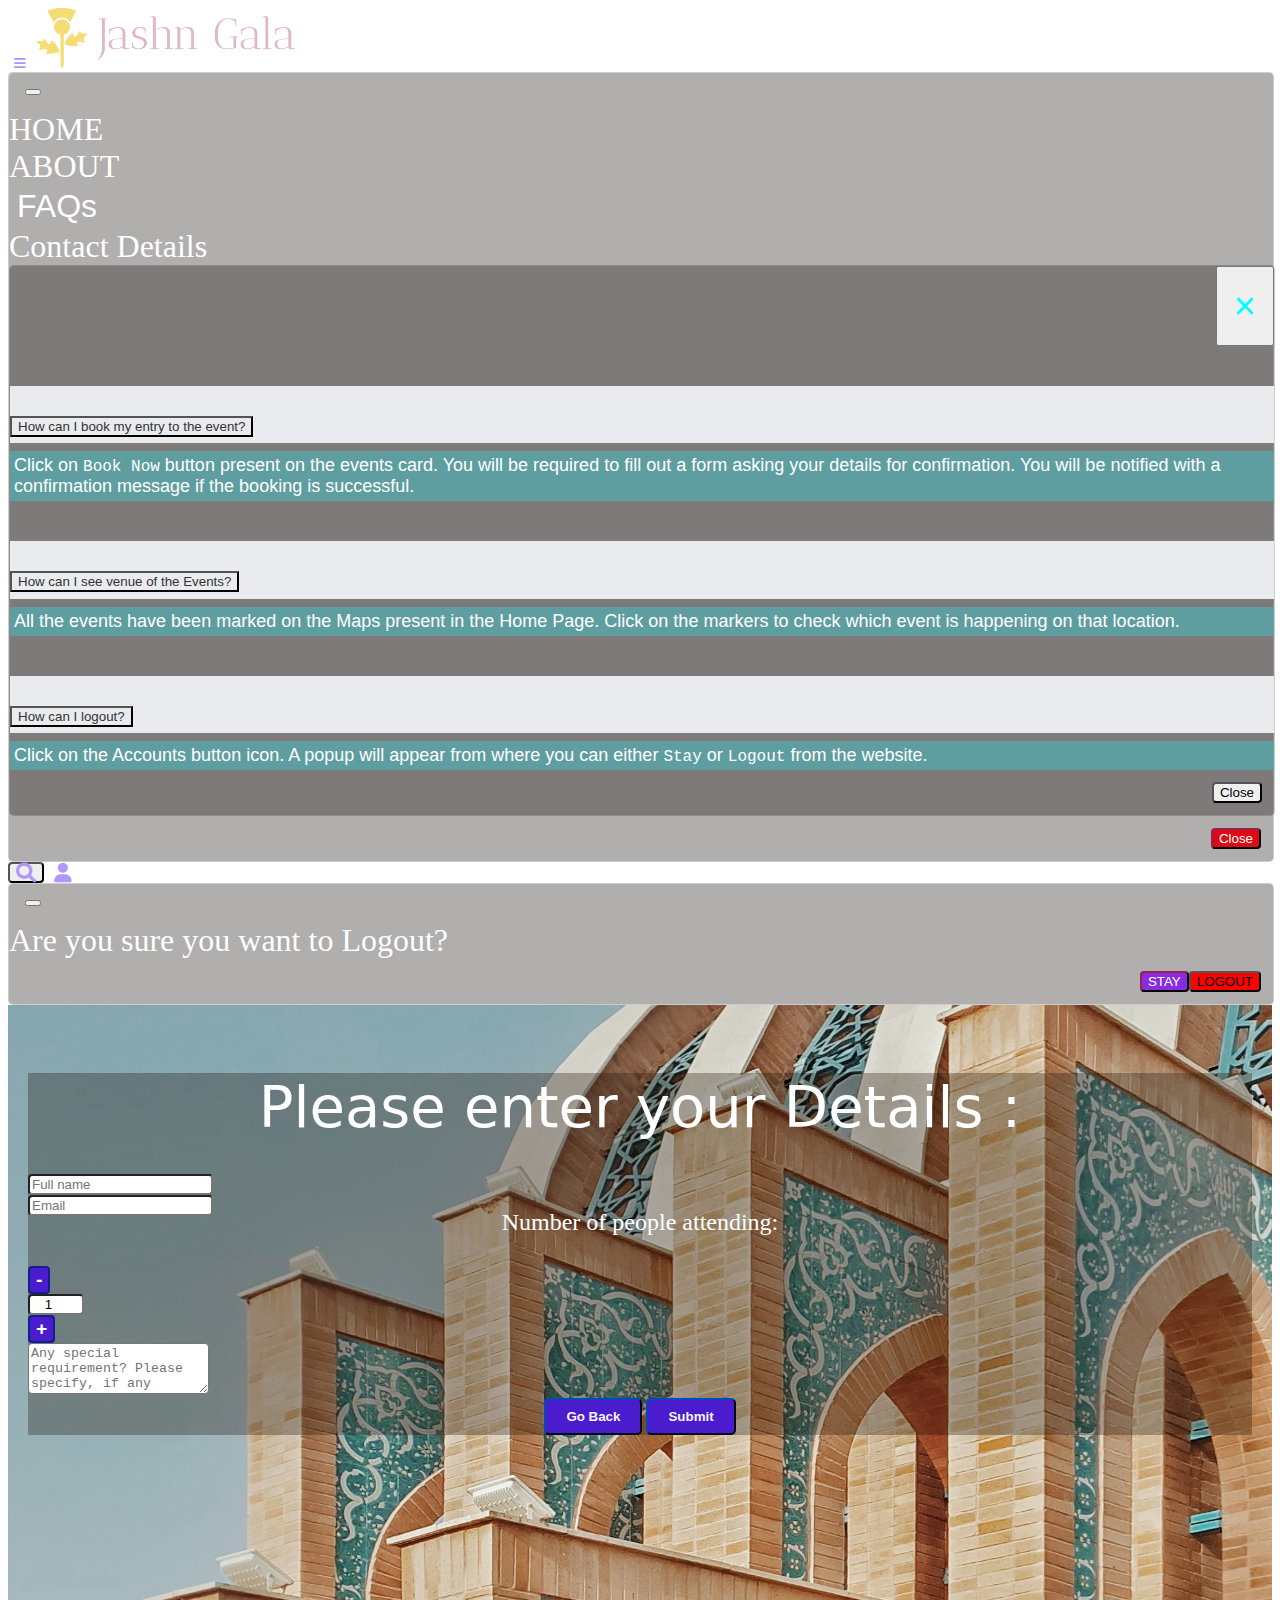
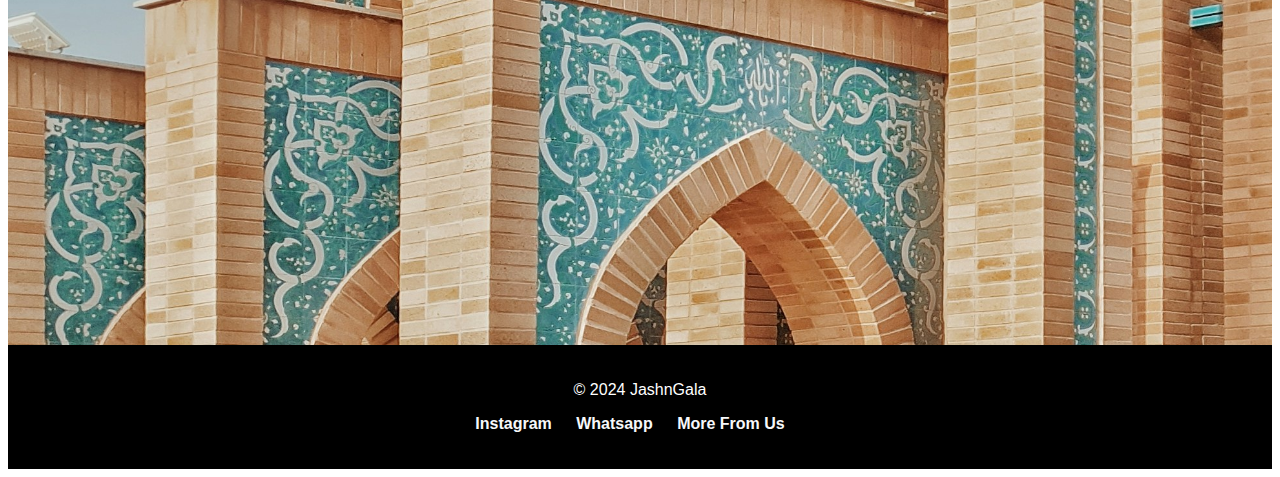
<file: Jashn_Gala/html/booking.html>
<!DOCTYPE html>
<html lang="en">
<head>
  <meta charset="UTF-8">
  <meta name="viewport" content="width=device-width, initial-scale=1.0">
  <title>JashnGala</title>
  <link rel="stylesheet" href="https://stackpath.bootstrapcdn.com/bootstrap/5.0.0-alpha1/css/bootstrap.min.css" integrity="sha384-r4NyP46KrjDleawBgD5tp8Y7UzmLA05oM1iAEQ17CSuDqnUK2+k9luXQOfXJCJ4I" crossorigin="anonymous">
  <script src="https://cdn.jsdelivr.net/npm/popper.js@1.16.0/dist/umd/popper.min.js" integrity="sha384-Q6E9RHvbIyZFJoft+2mJbHaEWldlvI9IOYy5n3zV9zzTtmI3UksdQRVvoxMfooAo" crossorigin="anonymous"></script>
  <script src="https://stackpath.bootstrapcdn.com/bootstrap/5.0.0-alpha1/js/bootstrap.min.js" integrity="sha384-oesi62hOLfzrys4LxRF63OJCXdXDipiYWBnvTl9Y9/TRlw5xlKIEHpNyvvDShgf/" crossorigin="anonymous"></script>
   <!-- for modal -->
   <script src="https://cdn.jsdelivr.net/npm/bootstrap@5.1.3/dist/js/bootstrap.bundle.min.js"></script>
   <!-- for icons -->
   <link rel="stylesheet" href="https://cdnjs.cloudflare.com/ajax/libs/font-awesome/6.0.0/css/all.min.css">
 <link rel="stylesheet" href="../css/booking.css">
 <script src="../jscript/index.js"></script>
</head>
<body>
  <nav class="navbar bg-dark border-bottom border-bod">
    <div class="container-fluid"> 
      <button class="navbar-toggler" type="button" data-bs-toggle="modal" data-bs-target="#exampleModal" style="border: none; background: none;">
        <span ><i class="fa-solid fa-bars" style="color: #B197FC;"></i></span> 
      </button>
      <a class="navbar-brand mx-auto" href="#">
        <img src="../images/logo.png" alt="logo" style="height: 60px;">
      </a>
      <div class="modal fade" id="exampleModal" aria-labelledby="exampleModalLabel" aria-hidden="true">
        <div class="modal-dialog">
          <div class="modal-content">
            <div class="modal-header">
              <button type="button" class="btn-close" data-bs-dismiss="modal" aria-label="Close"></button>
            </div>
            <div class="modal-body">
              <ul>
                <li><a href="../html/events.html">HOME</a></li>
                <li><a href="#">ABOUT</a></li>
                <li>
                  <button type="button" class="btn btn-info btn-lg faq" data-toggle="modal" data-target="#myModal"> FAQs</button>
                 
                </li>
                <li><a href="#">Contact Details</a></li>
              </ul>
              <div class="modal fade" id="myModal" role="dialog">
                <div class="modal-dialog">
                  <div class="modal-content">
                    <div class="modal-header">
                      <button type="button" class="close" data-dismiss="modal">&times;</button>
                    </div>
                    <div class="modal-body"><div class="accordion" id="accordionExample">
                      <div class="accordion-item">
                        <h2 class="accordion-header">
                          <button class="accordion-button" type="button" data-bs-toggle="collapse" data-bs-target="#collapseOne" aria-expanded="true" aria-controls="collapseOne">
                            How can I book my entry to the event?
                          </button>
                        </h2>
                        <div id="collapseOne" class="accordion-collapse collapse show" data-bs-parent="#accordionExample">
                          <div class="accordion-body">
                            Click on <code>Book Now</code> button present on the events card. You will be required to fill out a form asking your details for confirmation. You will be notified with a confirmation message if the booking is successful.
                          </div>
                        </div>
                      </div>
                      <div class="accordion-item">
                        <h2 class="accordion-header">
                          <button class="accordion-button collapsed" type="button" data-bs-toggle="collapse" data-bs-target="#collapseTwo" aria-expanded="false" aria-controls="collapseTwo">
                            How can I see venue of the Events?
                          </button>
                        </h2>
                        <div id="collapseTwo" class="accordion-collapse collapse" data-bs-parent="#accordionExample">
                          <div class="accordion-body">
                            All the events have been marked on the Maps present in the Home Page. Click on the markers to check which event is happening on that location.
                          </div>
                        </div>
                      </div>
                      <div class="accordion-item">
                        <h2 class="accordion-header">
                          <button class="accordion-button collapsed" type="button" data-bs-toggle="collapse" data-bs-target="#collapseThree" aria-expanded="false" aria-controls="collapseThree">
                            How can I logout?
                          </button>
                        </h2>
                        <div id="collapseThree" class="accordion-collapse collapse" data-bs-parent="#accordionExample">
                          <div class="accordion-body">
                            Click on the Accounts button icon. A popup will appear from where you can either <code>Stay</code> or <code>Logout</code> from the website.
                          </div>
                        </div>
                      </div>
                    </div>
                    </div>
                    <div class="modal-footer">
                      <button type="button" class="btn btn-default" data-dismiss="modal">Close</button>
                    </div>
                  </div>
                </div>
              </div>
            </div>
            <div class="modal-footer">
              <button type="button" class="btn btn-secondary" data-bs-dismiss="modal">Close</button>
            </div>
          </div>
        </div>
      </div>
      <div>
        <button class="btn" type="button"><i class="fa-solid fa-magnifying-glass fa-xl" style="color: #B197FC;"></i></i></button>
        <button class="navbar-toggler" type="button" data-bs-toggle="modal" data-bs-target="#LogoutModal" style="border: none; background: none;">
          <span > <i class="fa-solid fa-user fa-xl" style="color: #B197FC;"></i></span> 
        </button>
        <div class="modal fade" id="LogoutModal" data-bs-backdrop="static" data-bs-keyboard="false" tabindex="-1" aria-labelledby="staticBackdropLabel" aria-hidden="true">
          <div class="modal-dialog">
            <div class="modal-content">
              <div class="modal-header">
                <button type="button" class="btn-close" data-bs-dismiss="modal" aria-label="Close"></button>
              </div>
              <div class="modal-body">
                Are you sure you want to Logout?
              </div>
              <div class="modal-footer">
                <button type="button" class="btn btn-secondary" style="background: blueviolet;" data-bs-dismiss="modal">STAY</button>
                <button type="button" class="btn btn-primary" style="background-color: red;" onclick="IndexPage()">LOGOUT</button>
              </div>
            </div>
          </div>
        </div>
      </div>
    </div>
</nav>
<div class="form-background">
  <div class="container">
    <h2 class="text-center" style="font-size: 3.6rem;">Please enter your Details :</h2>
    <form  action="confirmation.html" onsubmit="return validateForm()">

      <!-- First name -->
      <div class="row justify-content-center mb-3">
        <div class="col-12 col-md-8">
          <input type="text" class="form-control" placeholder="Full name" aria-label="Full name" id="fullname">
        </div>
      </div>
      <!-- Last name -->
      <div class="row justify-content-center mb-3">
        <div class="col-12 col-md-8">
          <input type="text" class="form-control" placeholder="Email" aria-label="Email" id="email">
        </div>
      </div>
      <!-- Number of people attending -->
      <div class="row justify-content-center mb-3">
        <div class="col-auto text-center">
          <label for="number" class="col-form-label">Number of people attending:</label>
        </div>
        <div class="col-auto">
          <div class="input-group">
            <div class="input-group-prepend">
              <button class="btn btn-outline-secondary" type="button" id="decrease" onclick="decreaseValue()">-</button>
            </div>
            <input type="number" class="form-control" id="number" value="1" min="1" max="30" style="text-align: center;">
            <div class="input-group-append">
              <button class="btn btn-outline-secondary" type="button" id="increase" onclick="increaseValue()">+</button>
            </div>
          </div>
        </div>
      </div>
      <!-- Special requirements -->
      <div class="row justify-content-center mb-3">
        <div class="col-12 col-md-8">
          <textarea class="form-control" id="specialRequirements" rows="3" placeholder="Any special requirement? Please specify, if any" aria-label="Any special requirement? Please specify, if any"></textarea>
        </div>
      </div>
      <!-- Buttons -->
      <div class="row justify-content-center">
        <div class="col-12 text-center">
          <button class="btn custom-btn" type="button" onclick="HomePage();">Go Back</button>
          <button class="btn custom-btn" type="submit">Submit</button>
        </div>
      </div>
    </form>
  
</div>

</div>


<footer>
  <ul>
    <p>&copy; 2024 JashnGala</p>
    <li><a href="#">Instagram</a> </li>
    <li><a href="#">Whatsapp</a></li>
    <li><a href="#"> More From Us</a></li>
  </ul>
  </footer>
</body>
</html>
</file>
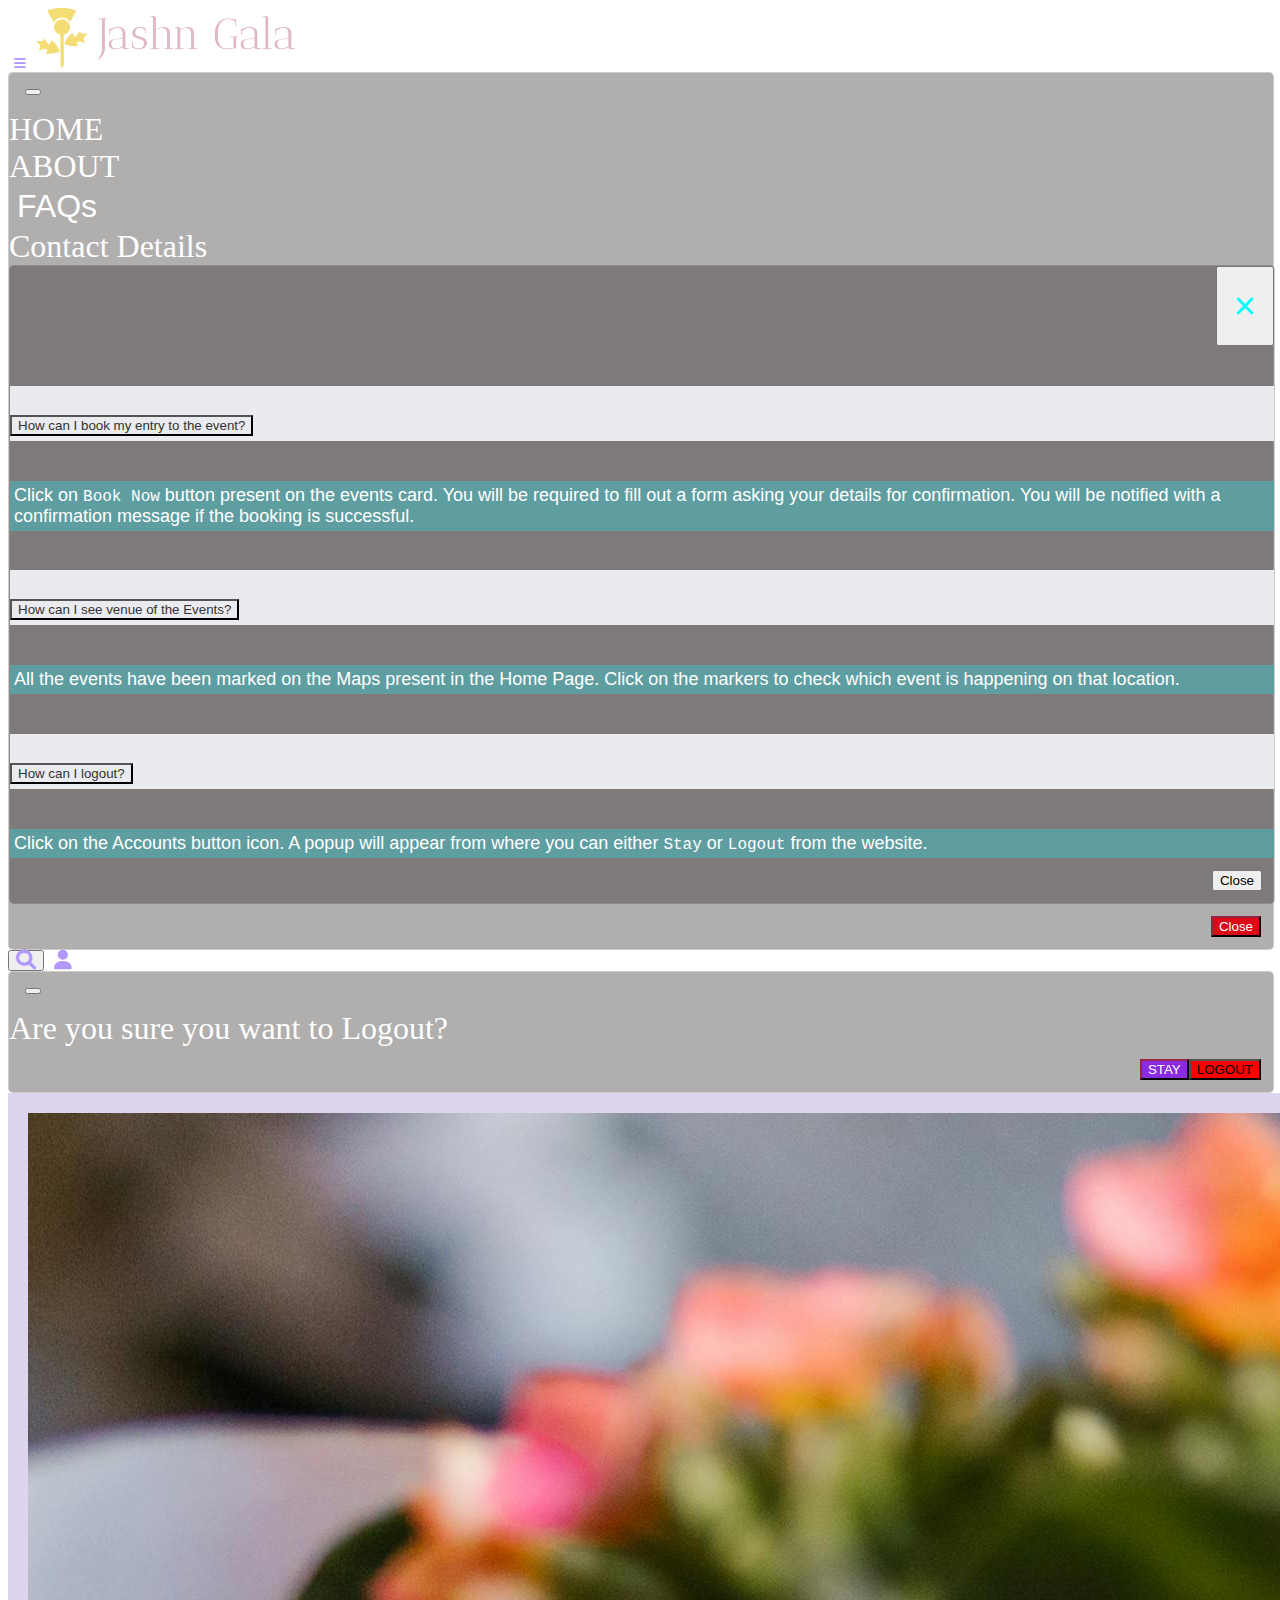
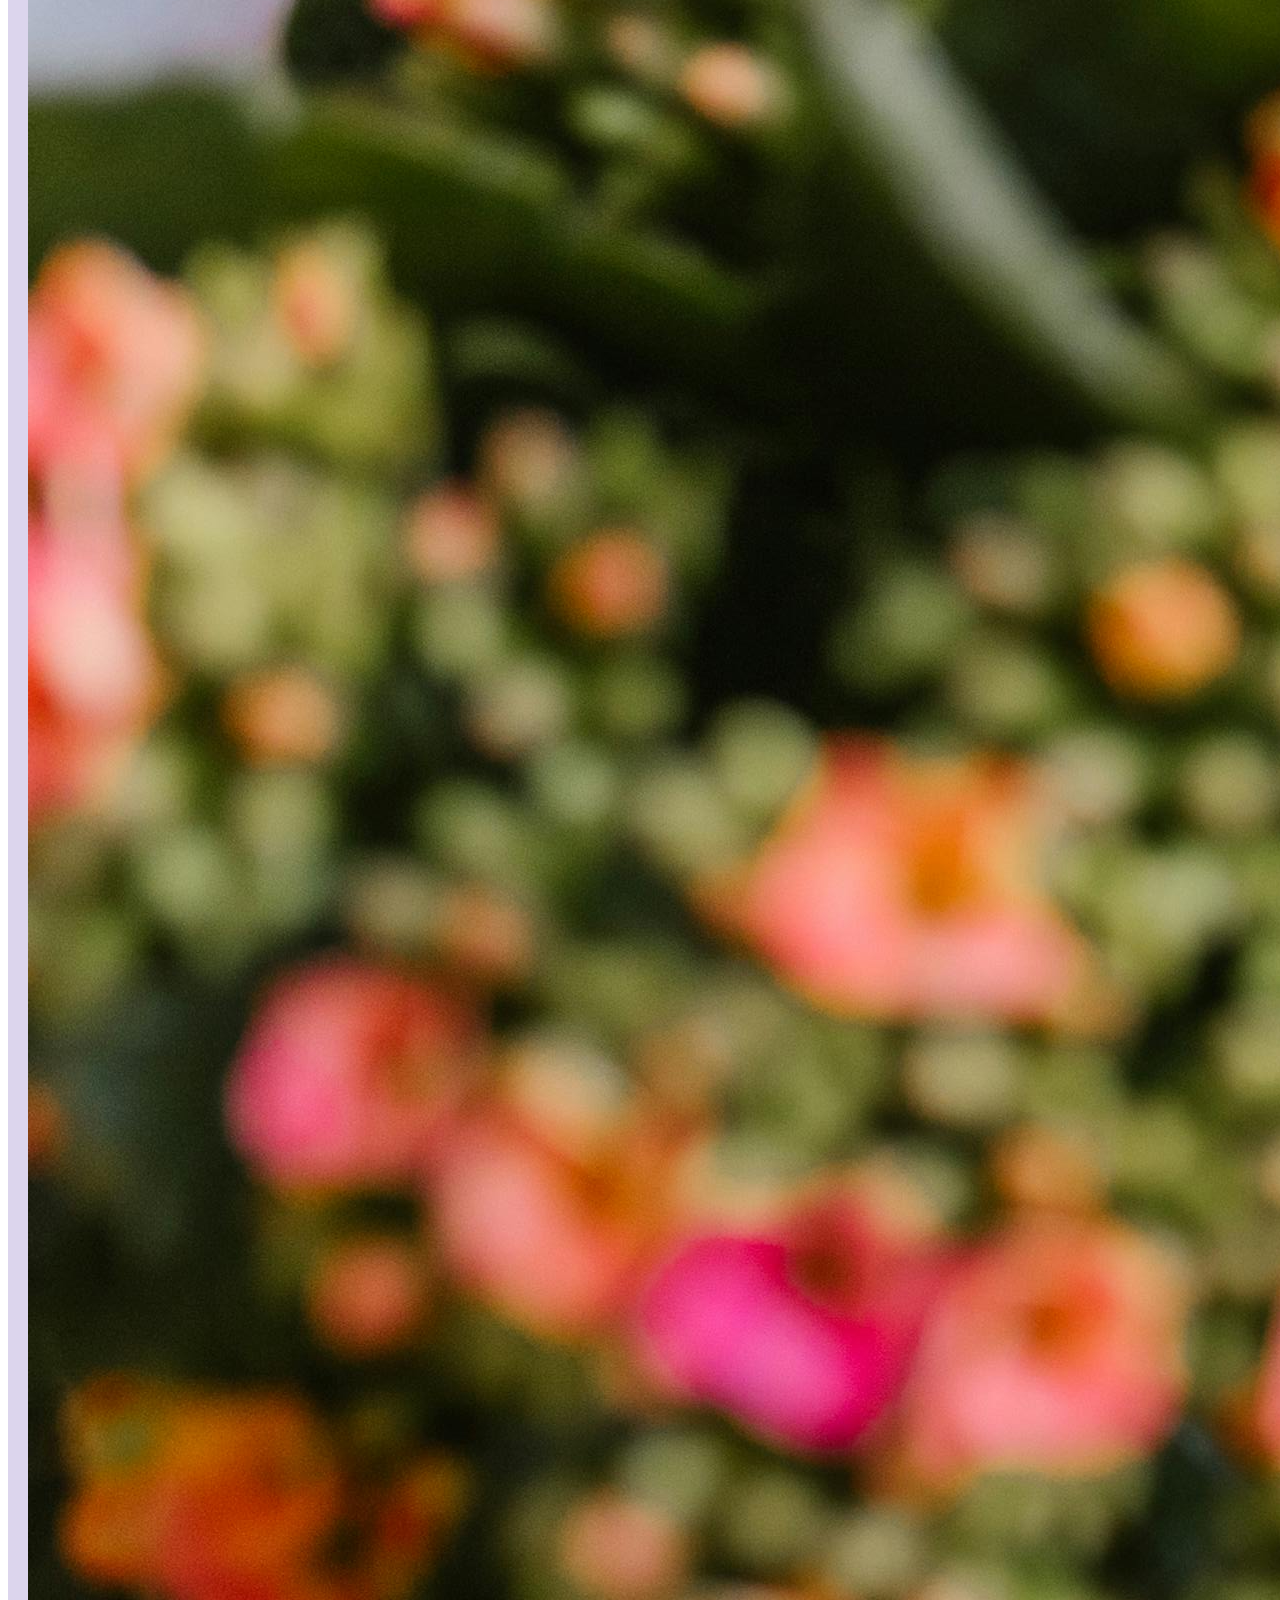
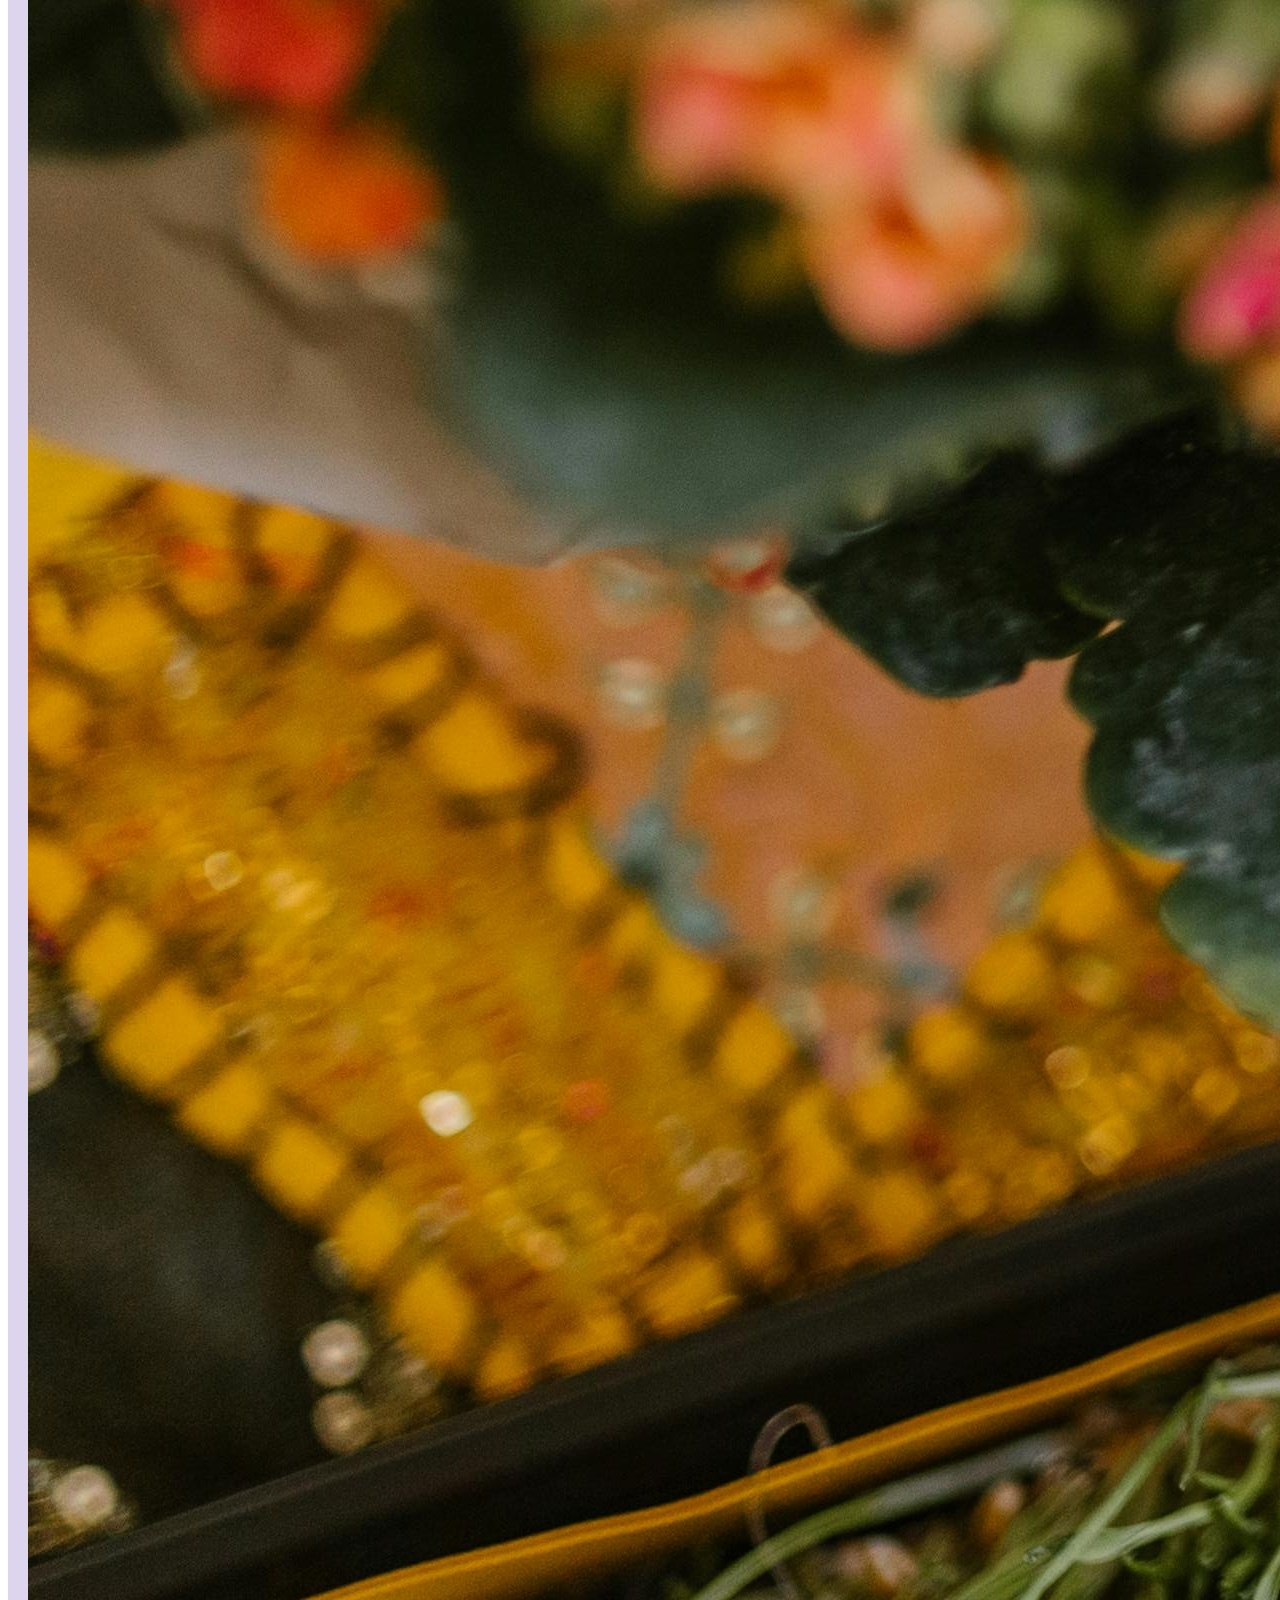
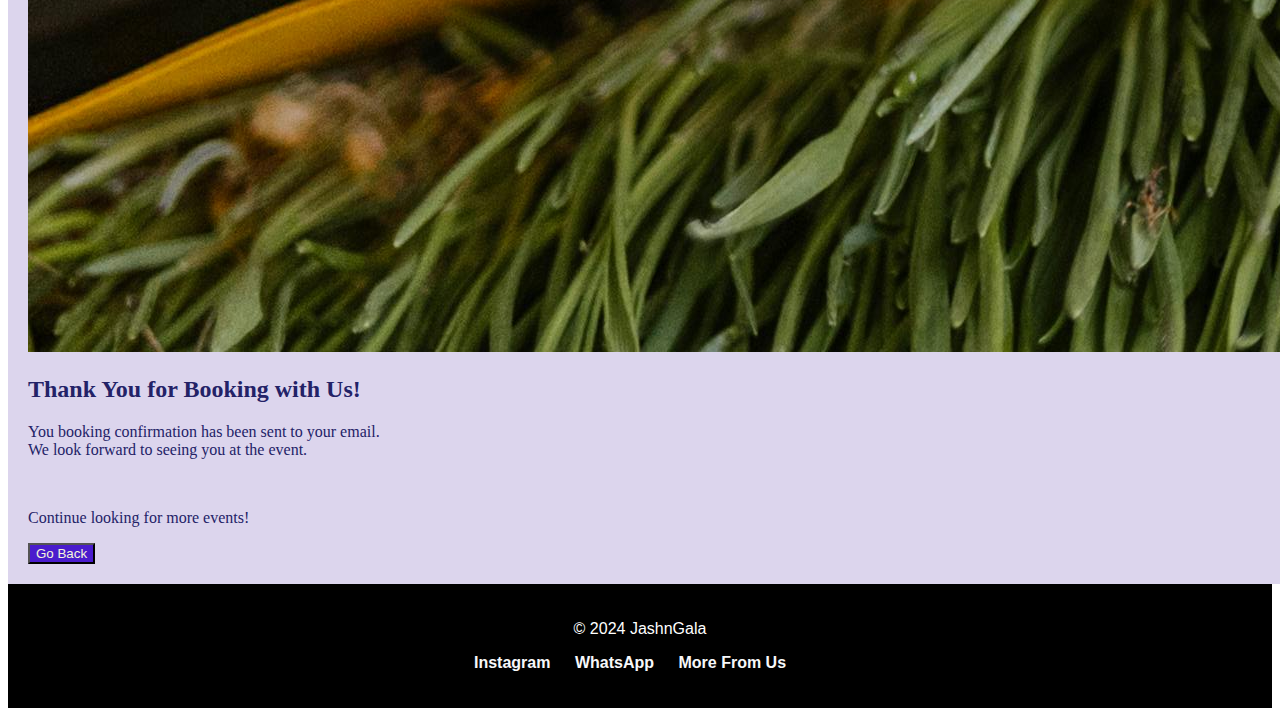
<file: Jashn_Gala/html/confirmation.html>
<!DOCTYPE html>
<html lang="en">
<head>
  <meta charset="UTF-8">
  <meta name="viewport" content="width=device-width, initial-scale=1.0">
  <title>JashnGala</title>
  <link rel="stylesheet" href="https://stackpath.bootstrapcdn.com/bootstrap/5.0.0-alpha1/css/bootstrap.min.css" integrity="sha384-r4NyP46KrjDleawBgD5tp8Y7UzmLA05oM1iAEQ17CSuDqnUK2+k9luXQOfXJCJ4I" crossorigin="anonymous">
  <script src="https://cdn.jsdelivr.net/npm/popper.js@1.16.0/dist/umd/popper.min.js" integrity="sha384-Q6E9RHvbIyZFJoft+2mJbHaEWldlvI9IOYy5n3zV9zzTtmI3UksdQRVvoxMfooAo" crossorigin="anonymous"></script>
  <script src="https://stackpath.bootstrapcdn.com/bootstrap/5.0.0-alpha1/js/bootstrap.min.js" integrity="sha384-oesi62hOLfzrys4LxRF63OJCXdXDipiYWBnvTl9Y9/TRlw5xlKIEHpNyvvDShgf/" crossorigin="anonymous"></script>
  <link rel="stylesheet" href="https://cdnjs.cloudflare.com/ajax/libs/font-awesome/6.0.0/css/all.min.css">
  <link rel="stylesheet" href="../css/confirmation.css">
   <!-- for modal -->
   <script src="https://cdn.jsdelivr.net/npm/bootstrap@5.1.3/dist/js/bootstrap.bundle.min.js"></script>
   <!-- for icons -->
   <link rel="stylesheet" href="https://cdnjs.cloudflare.com/ajax/libs/font-awesome/6.0.0/css/all.min.css">
   <script src="../jscript/index.js"></script></head>
</head>
<body>
  <nav class="navbar bg-dark border-bottom border-bod">
    <div class="container-fluid"> 
      <button class="navbar-toggler" type="button" data-bs-toggle="modal" data-bs-target="#exampleModal" style="border: none; background: none;">
        <span ><i class="fa-solid fa-bars" style="color: #B197FC;"></i></span> 
      </button>
      <a class="navbar-brand mx-auto" href="#">
        <img src="../images/logo.png" alt="logo" style="height: 60px;">
      </a>
      <div class="modal fade" id="exampleModal" aria-labelledby="exampleModalLabel" aria-hidden="true">
        <div class="modal-dialog">
          <div class="modal-content">
            <div class="modal-header">
              <button type="button" class="btn-close" data-bs-dismiss="modal" aria-label="Close"></button>
            </div>
            <div class="modal-body">
              <ul>
                <li><a href="../html/events.html">HOME</a></li>
                <li><a href="#">ABOUT</a></li>
                <li>
                  <button type="button" class="btn btn-info btn-lg faq" data-toggle="modal" data-target="#myModal"> FAQs</button>
                 
                </li>
                <li><a href="#">Contact Details</a></li>
              </ul>
              <div class="modal fade" id="myModal" role="dialog">
                <div class="modal-dialog">
                  <div class="modal-content">
                    <div class="modal-header">
                      <button type="button" class="close" data-dismiss="modal">&times;</button>
                    </div>
                    <div class="modal-body"><div class="accordion" id="accordionExample">
                      <div class="accordion-item">
                        <h2 class="accordion-header">
                          <button class="accordion-button" type="button" data-bs-toggle="collapse" data-bs-target="#collapseOne" aria-expanded="true" aria-controls="collapseOne">
                            How can I book my entry to the event?
                          </button>
                        </h2>
                        <div id="collapseOne" class="accordion-collapse collapse show" data-bs-parent="#accordionExample">
                          <div class="accordion-body">
                            Click on <code>Book Now</code> button present on the events card. You will be required to fill out a form asking your details for confirmation. You will be notified with a confirmation message if the booking is successful.
                          </div>
                        </div>
                      </div>
                      <div class="accordion-item">
                        <h2 class="accordion-header">
                          <button class="accordion-button collapsed" type="button" data-bs-toggle="collapse" data-bs-target="#collapseTwo" aria-expanded="false" aria-controls="collapseTwo">
                            How can I see venue of the Events?
                          </button>
                        </h2>
                        <div id="collapseTwo" class="accordion-collapse collapse" data-bs-parent="#accordionExample">
                          <div class="accordion-body">
                            All the events have been marked on the Maps present in the Home Page. Click on the markers to check which event is happening on that location.
                          </div>
                        </div>
                      </div>
                      <div class="accordion-item">
                        <h2 class="accordion-header">
                          <button class="accordion-button collapsed" type="button" data-bs-toggle="collapse" data-bs-target="#collapseThree" aria-expanded="false" aria-controls="collapseThree">
                            How can I logout?
                          </button>
                        </h2>
                        <div id="collapseThree" class="accordion-collapse collapse" data-bs-parent="#accordionExample">
                          <div class="accordion-body">
                            Click on the Accounts button icon. A popup will appear from where you can either <code>Stay</code> or <code>Logout</code> from the website.
                          </div>
                        </div>
                      </div>
                    </div>
                    </div>
                    <div class="modal-footer">
                      <button type="button" class="btn btn-default" data-dismiss="modal">Close</button>
                    </div>
                  </div>
                </div>
              </div>
            </div>
            <div class="modal-footer">
              <button type="button" class="btn btn-secondary" data-bs-dismiss="modal">Close</button>
            </div>
          </div>
        </div>
      </div>
      <div>
        <button class="btn" type="button"><i class="fa-solid fa-magnifying-glass fa-xl" style="color: #B197FC;"></i></i></button>
        <button class="navbar-toggler" type="button" data-bs-toggle="modal" data-bs-target="#LogoutModal" style="border: none; background: none;">
          <span > <i class="fa-solid fa-user fa-xl" style="color: #B197FC;"></i></span> 
        </button>
        <div class="modal fade" id="LogoutModal" data-bs-backdrop="static" data-bs-keyboard="false" tabindex="-1" aria-labelledby="staticBackdropLabel" aria-hidden="true">
          <div class="modal-dialog">
            <div class="modal-content">
              <div class="modal-header">
                <button type="button" class="btn-close" data-bs-dismiss="modal" aria-label="Close"></button>
              </div>
              <div class="modal-body">
                Are you sure you want to Logout?
              </div>
              <div class="modal-footer">
                <button type="button" class="btn btn-secondary" style="background: blueviolet;" data-bs-dismiss="modal">STAY</button>
                <button type="button" class="btn btn-primary" style="background-color: red;" onclick="IndexPage()">LOGOUT</button>
              </div>
            </div>
          </div>
        </div>
      </div>
    </div>
</nav>

  <div class="confirmation-container">
    <div class="row">
      <div class="col-md-6">
        <img src="../images/confirm1.jpg" alt="Confirmation Image" class="img-fluid">
      </div>
      <div class="col-md-6 d-flex align-items-center">
        <div>
          <h2>Thank You for Booking with Us!</h2>
          <p>You booking confirmation has been sent to your email.<br> We look forward to seeing you at the event.</p>
          <br>
          <div>
            <p>Continue looking for more events!</p>
            <button class="btn custom-btn" type="button" onclick="HomePage();">Go Back</button>
        </div>
        
        </div> 
      </div>
    </div>
  </div>

  <footer>
     <p>&copy; 2024 JashnGala</p>
      <ul class="list-inline">
        <li class="list-inline-item"><a href="#">Instagram</a></li>
        <li class="list-inline-item"><a href="#">WhatsApp</a></li>
        <li class="list-inline-item"><a href="#">More From Us</a></li>
      </ul>
 </footer>
</body>
</html>
</file>
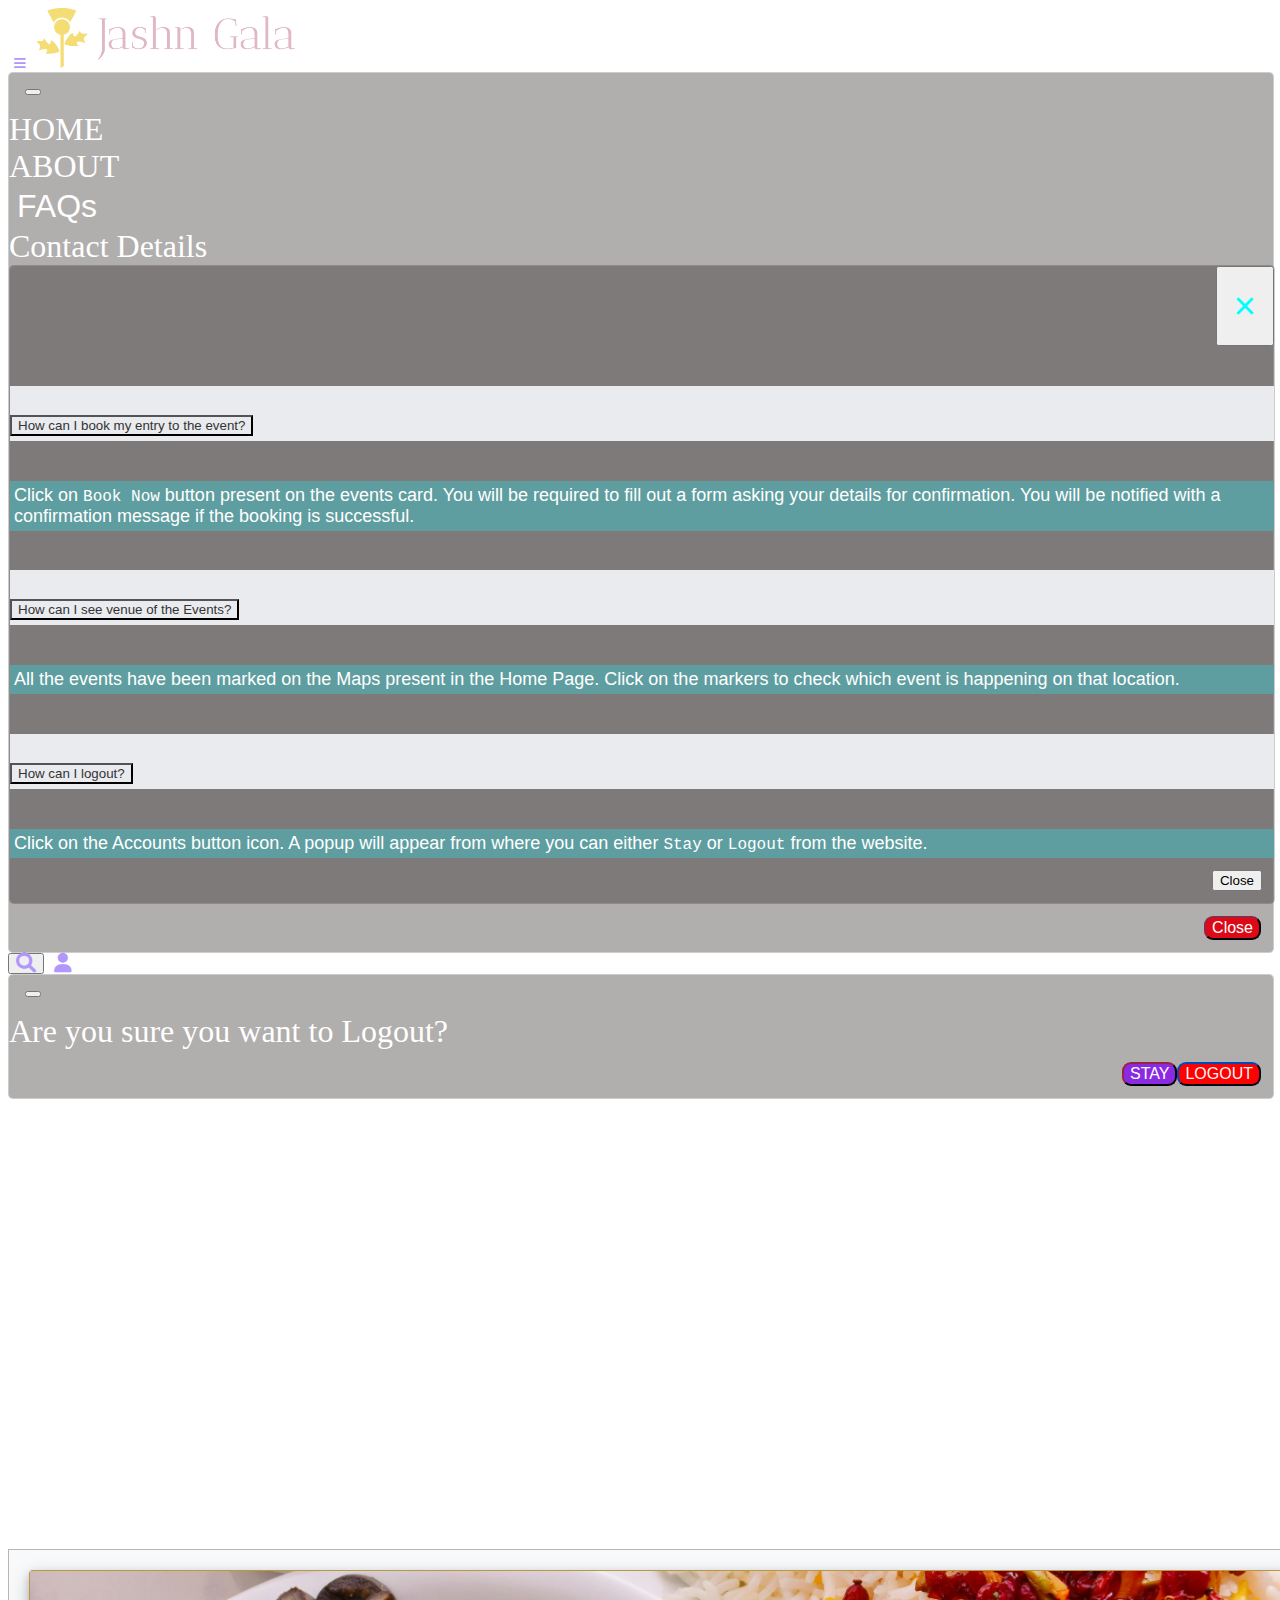
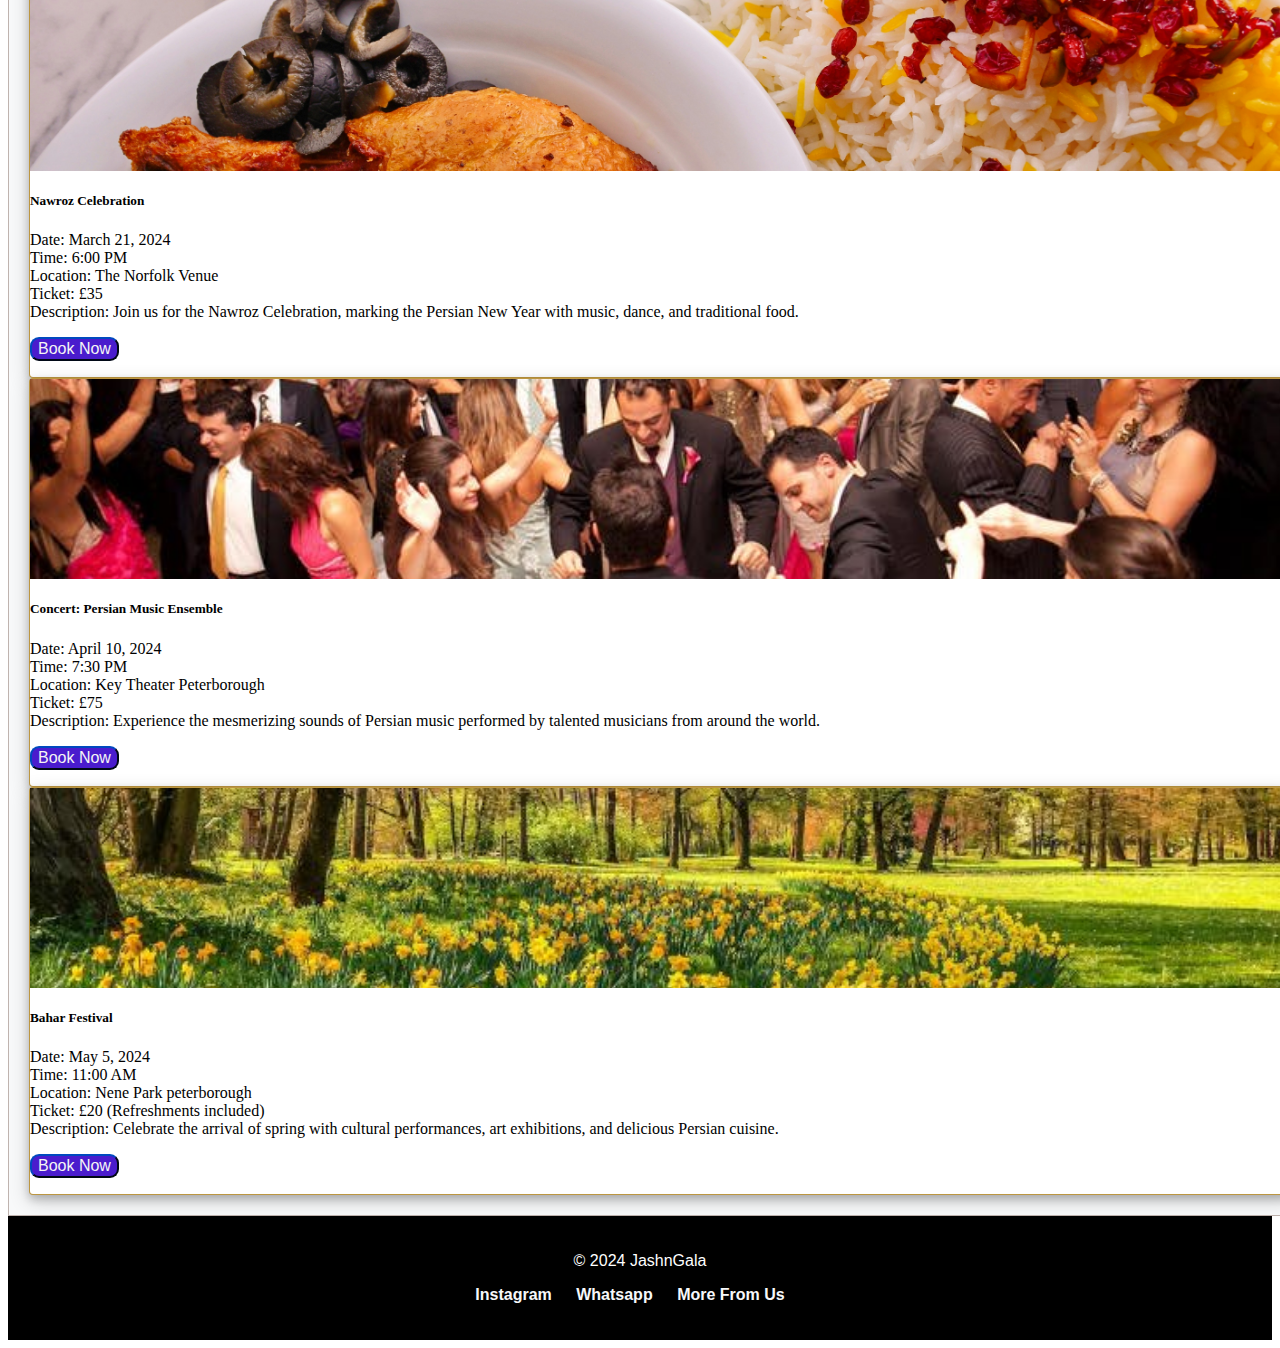
<file: Jashn_Gala/html/events.html>
<!DOCTYPE html>
<html lang="en">
<head>
  <meta charset="UTF-8">
  <meta name="viewport" content="width=device-width, initial-scale=1.0">
  <title>JashnGala</title>
  <link rel="stylesheet" href="https://stackpath.bootstrapcdn.com/bootstrap/5.0.0-alpha1/css/bootstrap.min.css" integrity="sha384-r4NyP46KrjDleawBgD5tp8Y7UzmLA05oM1iAEQ17CSuDqnUK2+k9luXQOfXJCJ4I" crossorigin="anonymous">
  <script src="https://cdn.jsdelivr.net/npm/popper.js@1.16.0/dist/umd/popper.min.js" integrity="sha384-Q6E9RHvbIyZFJoft+2mJbHaEWldlvI9IOYy5n3zV9zzTtmI3UksdQRVvoxMfooAo" crossorigin="anonymous"></script>
  <script src="https://stackpath.bootstrapcdn.com/bootstrap/5.0.0-alpha1/js/bootstrap.min.js" integrity="sha384-oesi62hOLfzrys4LxRF63OJCXdXDipiYWBnvTl9Y9/TRlw5xlKIEHpNyvvDShgf/" crossorigin="anonymous"></script>
  <!-- for modal -->
  <script src="https://cdn.jsdelivr.net/npm/bootstrap@5.1.3/dist/js/bootstrap.bundle.min.js"></script>
  <!-- for icons -->
  <link rel="stylesheet" href="https://cdnjs.cloudflare.com/ajax/libs/font-awesome/6.0.0/css/all.min.css">
<link rel="stylesheet" href="../css/events.css">
<!-- <script async defer
  src="https://maps.googleapis.com/maps/api/js?key=YOUR_API_KEY&callback=initMap">
</script> -->

<script src="../jscript/index.js"></script></head>
<body>
  <nav class="navbar bg-dark border-bottom border-bod">
      <div class="container-fluid"> 
        <button class="navbar-toggler" type="button" data-bs-toggle="modal" data-bs-target="#exampleModal" style="border: none; background: none;">
          <span ><i class="fa-solid fa-bars" style="color: #B197FC;"></i></span> 
        </button>
        <a class="navbar-brand mx-auto" href="#">
          <img src="../images/logo.png" alt="logo" style="height: 60px;">
        </a>
        <div class="modal fade" id="exampleModal" aria-labelledby="exampleModalLabel" aria-hidden="true">
          <div class="modal-dialog">
            <div class="modal-content">
              <div class="modal-header">
                <button type="button" class="btn-close" data-bs-dismiss="modal" aria-label="Close"></button>
              </div>
              <div class="modal-body">
                <ul>
                  <li><a href="../html/events.html">HOME</a></li>
                  <li><a href="#">ABOUT</a></li>
                  <li>
                    <button type="button" class="btn btn-info btn-lg faq" data-toggle="modal" data-target="#myModal"> FAQs</button>
                   
                  </li>
                  <li><a href="#">Contact Details</a></li>
                </ul>
                <div class="modal fade" id="myModal" role="dialog">
                  <div class="modal-dialog">
                    <div class="modal-content">
                      <div class="modal-header">
                        <button type="button" class="close" data-dismiss="modal">&times;</button>
                      </div>
                      <div class="modal-body"><div class="accordion" id="accordionExample">
                        <div class="accordion-item">
                          <h2 class="accordion-header">
                            <button class="accordion-button" type="button" data-bs-toggle="collapse" data-bs-target="#collapseOne" aria-expanded="true" aria-controls="collapseOne">
                              How can I book my entry to the event?
                            </button>
                          </h2>
                          <div id="collapseOne" class="accordion-collapse collapse show" data-bs-parent="#accordionExample">
                            <div class="accordion-body">
                              Click on <code>Book Now</code> button present on the events card. You will be required to fill out a form asking your details for confirmation. You will be notified with a confirmation message if the booking is successful.
                            </div>
                          </div>
                        </div>
                        <div class="accordion-item">
                          <h2 class="accordion-header">
                            <button class="accordion-button collapsed" type="button" data-bs-toggle="collapse" data-bs-target="#collapseTwo" aria-expanded="false" aria-controls="collapseTwo">
                              How can I see venue of the Events?
                            </button>
                          </h2>
                          <div id="collapseTwo" class="accordion-collapse collapse" data-bs-parent="#accordionExample">
                            <div class="accordion-body">
                              All the events have been marked on the Maps present in the Home Page. Click on the markers to check which event is happening on that location.
                            </div>
                          </div>
                        </div>
                        <div class="accordion-item">
                          <h2 class="accordion-header">
                            <button class="accordion-button collapsed" type="button" data-bs-toggle="collapse" data-bs-target="#collapseThree" aria-expanded="false" aria-controls="collapseThree">
                              How can I logout?
                            </button>
                          </h2>
                          <div id="collapseThree" class="accordion-collapse collapse" data-bs-parent="#accordionExample">
                            <div class="accordion-body">
                              Click on the Accounts button icon. A popup will appear from where you can either <code>Stay</code> or <code>Logout</code> from the website.
                            </div>
                          </div>
                        </div>
                      </div>
                      </div>
                      <div class="modal-footer">
                        <button type="button" class="btn btn-default" data-dismiss="modal">Close</button>
                      </div>
                    </div>
                  </div>
                </div>
              </div>
              <div class="modal-footer">
                <button type="button" class="btn btn-secondary" data-bs-dismiss="modal">Close</button>
              </div>
            </div>
          </div>
        </div>
        <div>
          <button class="btn" type="button"><i class="fa-solid fa-magnifying-glass fa-xl" style="color: #B197FC;"></i></i></button>
          <button class="navbar-toggler" type="button" data-bs-toggle="modal" data-bs-target="#LogoutModal" style="border: none; background: none;">
            <span > <i class="fa-solid fa-user fa-xl" style="color: #B197FC;"></i></span> 
          </button>
          <div class="modal fade" id="LogoutModal" data-bs-backdrop="static" data-bs-keyboard="false" tabindex="-1" aria-labelledby="staticBackdropLabel" aria-hidden="true">
            <div class="modal-dialog">
              <div class="modal-content">
                <div class="modal-header">
                  <button type="button" class="btn-close" data-bs-dismiss="modal" aria-label="Close"></button>
                </div>
                <div class="modal-body">
                  Are you sure you want to Logout?
                </div>
                <div class="modal-footer">
                  <button type="button" class="btn btn-secondary" style="background: blueviolet;" data-bs-dismiss="modal">STAY</button>
                  <button type="button" class="btn btn-primary" style="background-color: red;" onclick="IndexPage()">LOGOUT</button>
                </div>
              </div>
            </div>
          </div>
        </div>
      </div>
  </nav>
  <div class="maps-container">
    <iframe src="https://www.google.com/maps/d/u/0/embed?mid=11YyILisZOyyALuer1JTcTptOP0KBK3Q&ehbc=2E312F&noprof=1"  style="border:0;" allowfullscreen="" loading="lazy" width="100%" height="450"></iframe>
</div>

  <div class="event-container">
    <div class="row row-cols-1 row-cols-md-3 g-4">
      <div class="col">
        <div class="card h-100">
          <img src="../images/food.jpg" alt="Nawroz Celebration"  class="card-img-top">
          <div class="card-body">
            <h5 class="card-title">Nawroz Celebration</h5>
            <p class="card-text">
              Date: March 21, 2024 <br>
              Time: 6:00 PM<br>
              Location: The Norfolk Venue<br>
              Ticket: £35 <br>
              Description: Join us for the Nawroz Celebration, marking the Persian New Year with music, dance, and traditional food.<br>
              <div class="button-center">
                <button class="btn btn-primary book-btn" onclick="bookEvent()">Book Now</button>
              </div>
            </p>
          </div>
        </div>
      </div>
      <div class="col">
        <div class="card h-100">
          <img src="../images/persian-party.jpg" alt="Persian Music Ensemble"  class="card-img-top">
          <div class="card-body">
            <h5 class="card-title">Concert: Persian Music Ensemble</h5>
            <p class="card-text">
              Date: April 10, 2024 <br>
              Time: 7:30 PM           <br>
              Location: Key Theater Peterborough <br>
              Ticket: £75 <br>
              Description: Experience the mesmerizing sounds of Persian music performed by talented musicians from around the world. <br>
              <div class="button-center">
                <button class="btn btn-primary book-btn" onclick="bookEvent()">Book Now</button>
              </div>
            </p>
          </div>
        </div>
      </div>
      <div class="col">
        <div class="card h-100">
          <img src="../images/bahar.jpg" alt="Bahar Festival"  class="card-img-top">
          <div class="card-body">
            <h5 class="card-title">Bahar Festival</h5>
            <p class="card-text">
              Date: May 5, 2024<br>
              Time: 11:00 AM<br>
              Location: Nene Park peterborough<br>
              Ticket: £20 (Refreshments included) <br>
              Description: Celebrate the arrival of spring with cultural performances, art exhibitions, and delicious Persian cuisine.<br>
              <div class="button-center">
                <button class="btn btn-primary book-btn" onclick="bookEvent()">Book Now</button>
              </div>
            </p>
          </div>
        </div>
      </div>
      
    </div>
  </div>

<footer>

<ul>
  <p>&copy; 2024 JashnGala</p>
  <li><a href="#">Instagram</a> </li>
  <li><a href="#">Whatsapp</a></li>
  <li><a href="#"> More From Us</a></li>
</ul>
</footer>

</body>
</html>

</body>
</html>
</file>
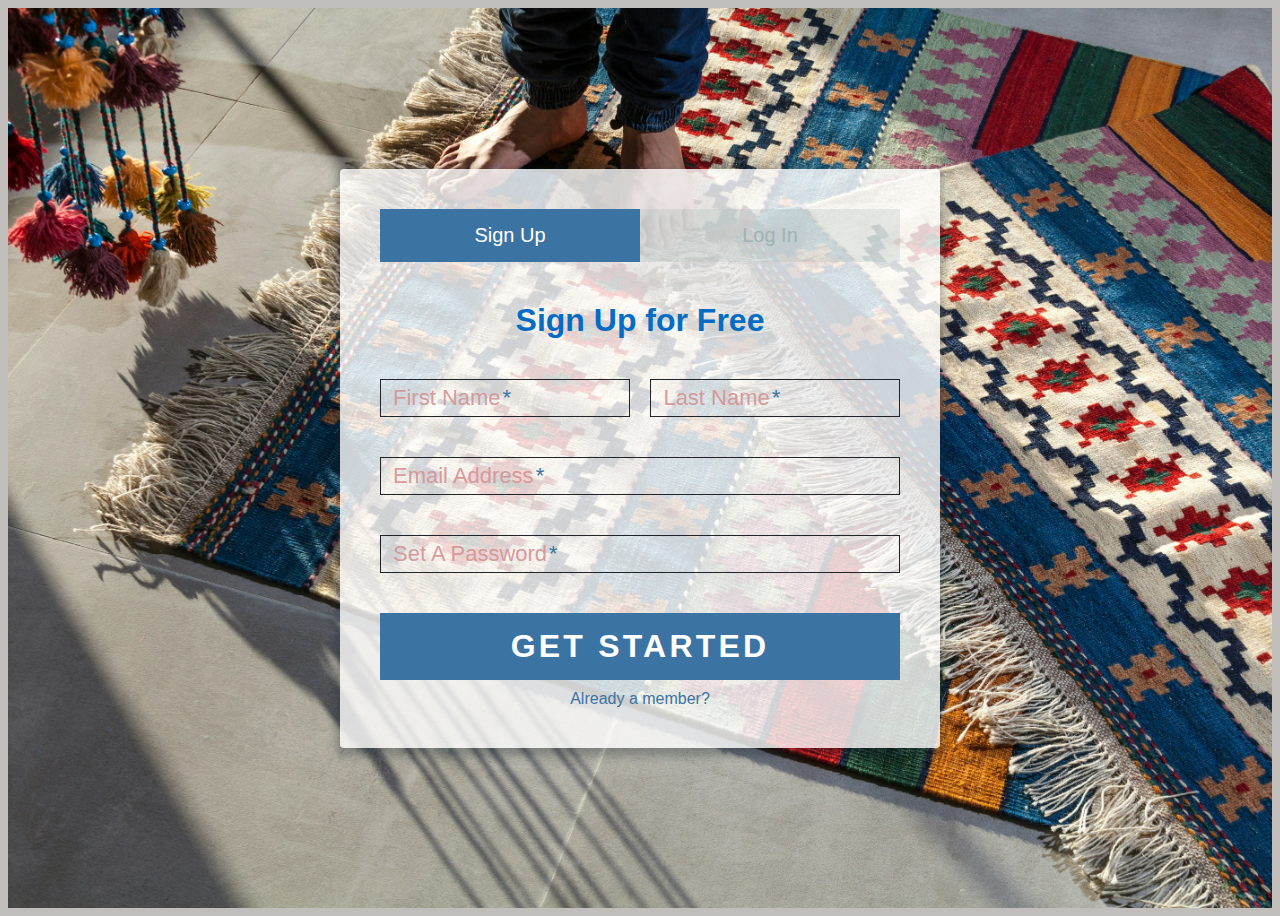
<file: Jashn_Gala/html/login.html>
<!DOCTYPE html>
<html lang="en">
<head>
  <meta charset="UTF-8">
  <meta name="viewport" content="width=device-width, initial-scale=1.0">
  <title>JashnGala</title>
  <link rel="stylesheet" href="https://stackpath.bootstrapcdn.com/bootstrap/5.0.0-alpha1/css/bootstrap.min.css" integrity="sha384-r4NyP46KrjDleawBgD5tp8Y7UzmLA05oM1iAEQ17CSuDqnUK2+k9luXQOfXJCJ4I" crossorigin="anonymous">
  <script src="https://code.jquery.com/jquery-1.12.3.min.js" integrity="sha256-aaODHAgvwQW1bFOGXMeX+pC4PZIPsvn2h1sArYOhgXQ=" crossorigin="anonymous"></script>
  <script src="https://cdn.jsdelivr.net/npm/@popperjs/core@2.5.4/dist/umd/popper.min.js" integrity="sha384-q2kxQ16AaE6UbzuKqyBE9/u/KzioAlnx2maXQHiDX9d4/zp8Ok3f+M7DPm+Ib6IU" crossorigin="anonymous"></script>
  <script src="https://stackpath.bootstrapcdn.com/bootstrap/5.0.0-alpha1/js/bootstrap.min.js" integrity="sha384-oesi62hOLfzrys4LxRF63OJCXdXDipiYWBnvTl9Y9/TRlw5xlKIEHpNyvvDShgf/" crossorigin="anonymous"></script>
  <link rel="stylesheet" href="../css/login.css">
 
</head>
<body>
  <div class="container-fluid">
    <div class="login-container">
      <div class="form">
        <ul class="tab-group">
          <li class="tab active"><a href="#signup">Sign Up</a></li>
          <li class="tab"><a href="#login">Log In</a></li>
        </ul>
        
        <div class="tab-content">
          <div id="signup">   
            <h1>Sign Up for Free</h1>
            <form action="/" method="get">
              <div class="top-row">
                <div class="field-wrap">
                  <label>
                    First Name<span class="req">*</span>
                  </label>
                  <input type="text" required autocomplete="off" />
                </div>
                <div class="field-wrap">
                  <label>
                    Last Name<span class="req">*</span>
                  </label>
                  <input type="text" required autocomplete="off"/>
                </div>
              </div>
              <div class="field-wrap">
                <label>
                  Email Address<span class="req">*</span>
                </label>
                <input type="email" required autocomplete="off"/>
              </div>
              <div class="field-wrap">
                <label>
                  Set A Password<span class="req">*</span>
                </label>
                <input type="password" required autocomplete="off"/>
              </div>
              <button type="button" id="get-started-button" class="button button-block">Get Started</button>
              <div class="text-centre">
                <a href="#" id="already-member-link">Already a member?</a>
              </div>
            </form>
          </div>
          
          <div id="login">   
            <h1>Welcome Back!</h1>
            <form action="../html/events.html" method="get">
              <div class="field-wrap">
                <label>
                  Email Address<span class="req">*</span>
                </label>
                <input type="email" required autocomplete="off"/>
              </div>
              <div class="field-wrap">
                <label>
                  Password<span class="req">*</span>
                </label>
                <input type="password" required autocomplete="off"/>
              </div>
              <button class="button button-block" onclick="HomePage()">Log In</button>
              <p class="forgot"><a href="#">Forgot Password?</a></p>
            </form>
          </div>
        </div><!-- tab-content -->
      </div> 
    </div>
  </div>
  <script src="../jscript/login.js"></script>

</body>
</html>
</file>
<file: Jashn_Gala/css/booking.css>
.modal-content {
  position: relative;
  display: flex;
  flex-direction: column;
  width: 100%;
  color: white;
  font-family: ui-monospace;
  font-size: 2rem;
  pointer-events: auto;
  background-color: #271f1f5c;
  background-clip: padding-box;
  border: 1px solid rgba(0, 0, 0, .2);
  border-radius: 0.3rem;
}
.btn-secondary {
  color: #fff;
  background-color: #db0a16;
  border-color: #41101f;
}
.modal-header {
    display: flex;
    flex-shrink: 0;
    align-items: flex-start;
    justify-content: space-between;
    padding: 1rem 1rem;
    border-bottom: 0px solid #dee2e6;
    border-top-left-radius: calc(.3rem - 1px);
    border-top-right-radius: calc(.3rem - 1px);
}
.modal-footer {
    display: flex;
    flex-wrap: wrap;
    flex-shrink: 0;
    align-items: center;
    justify-content: flex-end;
    padding: .75rem;
    border-top: 0px solid #dee2e6;
    border-bottom-right-radius: calc(.3rem - 1px);
    border-bottom-left-radius: calc(.3rem - 1px);
}

.form-background {
    background-image: url('../images/backgroundimg.jpg'); /* Path to your background image */
    background-size: cover;
    background-position: center;
    position: relative;
    min-height: 100vh;
}

.form-background:before {
    content: "";
    position: absolute;
    top: 0;
    right: 0;
    bottom: 0;
    left: 0;
    /* background: rgba(0, 0, 0, 0.5); Black background with opacity */
    z-index: 1;
}

.container {
    position: relative;
    z-index: 2;
    background: #1a0e044d;
    margin-top: 3rem;
}

h2{ 
    margin-bottom: 0.5rem;
    font-weight: unset;
    font-family: system-ui;
    line-height: 1.2;  
    color:white;
}

.form-background {
    background-color: #f8f9fa2d;  /* Light background to enhance form visibility */
    padding: 20px;
  }
  
  .form-control, .btn {
    border-radius: 0.25rem;
  }
  .col-auto {
    flex: 0 0 auto;
    width: auto;
}

.col-form-label {
  padding-top: calc(.375rem + 1px);
  padding-bottom: calc(.375rem + 1px);
  font-size: 1.5rem;
  font-weight: 500;
  color: #fff;
  font-family: fangsong;
  line-height: 0.5;
}

.input-group .btn {
  border: 2px solid #11208d;
  color: #fff;
  font-size: larger;
  font-weight: 700;
  background: #4a1ccd;
}

  .value-button {
    display: inline-block;
    padding: 0.5rem 0.75rem;
    margin: 0;
    text-align: center;
    background-color: #e9ecef;
    border: 1px solid #ced4da;
    cursor: pointer;
  }
  
  #number {
    max-width: 100px;
    text-align: center;
  }
 
  .custom-btn {
    color: #f5f5f5;
    background-color: #4a1ccd;
    border-color: #00296b;
    font-weight: 700;
    /* border: revert-layer; */
    padding: 9px 20px;
    border-radius: 5px;
}
.custom-btn:hover {
    background-color: #fcfcfc00; /* Darker green on hover */
    border: none; /* Ensures no border on hover */
}

.text-center {
  text-align: center !important;
  margin-bottom: 2rem;
}
footer {
    background-color: black; 
    padding: 20px 0;
    font-family:Verdana, Geneva, Tahoma, sans-serif;
    color: white;
    bottom:0;
  }


footer ul {
    list-style-type: none; 
    text-align: center;
    padding: 0;
  }

  footer ul li {
    display: inline; 
    margin-right: 20px;
  }

  footer ul li a {
    text-decoration: none;
    color: #f7f8fa; 
    font-weight: bold;
  }

  footer ul li a:hover {
    text-decoration: underline; 
  }


  .faq{
    font-size: 2rem;
    color: #fff;
    background-color: #00000000;
    border-color: #17a2b800;
}

.accordion-header {
    background-color: #e9ebef;
    padding: 0px;
}
.modal-header .close {
    padding: 1rem 1rem;
    color: cyan;
    font-size: larger;
    margin: -1rem -1rem -1rem auto;
}
  /* Style the accordion button */
  .accordion-button {
    background-color: transparent;
    color: #333;
    /* font-weight: bold; */
    font-family: sans-serif;

  }
  
  .accordion-body {
    padding: 4px;
    font-size: large;
    font-family: sans-serif;
    background: cadetblue;}
  
  /* Style the active accordion button */
  .accordion-button.active {
    background-color: #ddd;
  }
  
  .modal-body a {
    color: inherit; /* Use the default text color */
    text-decoration: none; /* Remove underline */
  }

  /* Remove bullet points from list items */
  .modal-body ul {
    list-style: none;
    padding: 0;
    margin: 0;
  }
</file>
<file: Jashn_Gala/css/confirmation.css>
.modal-content {
    position: relative;
    display: flex;
    flex-direction: column;
    width: 100%;
    color: white;
    font-family: ui-monospace;
    font-size: 2rem;
    pointer-events: auto;
    background-color: #271f1f5c;
    background-clip: padding-box;
    border: 1px solid rgba(0, 0, 0, .2);
    border-radius: 0.3rem;
}
.btn-secondary {
    color: #fff;
    background-color: #db0a16;
    border-color: #41101f;
}
.modal-header {
    display: flex;
    flex-shrink: 0;
    align-items: flex-start;
    justify-content: space-between;
    padding: 1rem 1rem;
    border-bottom: 0px solid #dee2e6;
    border-top-left-radius: calc(.3rem - 1px);
    border-top-right-radius: calc(.3rem - 1px);
}
.modal-footer {
    display: flex;
    flex-wrap: wrap;
    flex-shrink: 0;
    align-items: center;
    justify-content: flex-end;
    padding: .75rem;
    border-top: 0px solid #dee2e6;
    border-bottom-right-radius: calc(.3rem - 1px);
    border-bottom-left-radius: calc(.3rem - 1px);
}

.confirmation-container {
  width: 100%;
  background-color: #dcd5ed;
  padding: 20px;
  color: #232267;
  z-index: 1;
  position: relative;
}

.custom-btn {
  background-color: #4a1ccd;
  color: beige;
}

footer {
    background-color: black; 
    padding: 20px 0;
    font-family:Verdana, Geneva, Tahoma, sans-serif;
    color: white;
    bottom:0;
  }


footer ul {
    list-style-type: none; 
    text-align: center;
    padding: 0;
  }

  footer ul li {
    display: inline; 
    margin-right: 20px;
  }
 footer p{
  text-align: center;
 }
  footer ul li a {
    text-decoration: none;
    color: #f7f8fa; 
    font-weight: bold;
  }

  footer ul li a:hover {
    text-decoration: underline; 
  }

  .faq{
    font-size: 2rem;
    color: #fff;
    background-color: #00000000;
    border-color: #17a2b800;
}

.accordion-header {
    background-color: #e9ebef;
    padding: 0px;
}
.modal-header .close {
    padding: 1rem 1rem;
    color: cyan;
    font-size: larger;
    margin: -1rem -1rem -1rem auto;
}
  /* Style the accordion button */
  .accordion-button {
    background-color: transparent;
    color: #333;
    /* font-weight: bold; */
    font-family: sans-serif;

  }
  
  .accordion-body {
    padding: 4px;
    font-size: large;
    font-family: sans-serif;
    background: cadetblue;}
  
  /* Style the active accordion button */
  .accordion-button.active {
    background-color: #ddd;
  }
  
  .modal-body a {
    color: inherit; /* Use the default text color */
    text-decoration: none; /* Remove underline */
  }

  /* Remove bullet points from list items */
  .modal-body ul {
    list-style: none;
    padding: 0;
    margin: 0;
  }
</file>
<file: Jashn_Gala/css/events.css>
.event-container {
    width: 100%; /* Ensures it takes full width */
    background-color: #f8f9fa; /* Temporary background color to check visibility */
    padding: 20px; /* Adds some space inside the container */
    border: 1px solid #bfb3ae;
    z-index: 1; /* Ensure it is above or equal to the map in stacking order */
    position: relative; /* If needed to establish a new stacking context */
}

.maps-container {
    width: 100%;
    height: 450px; /* Explicit height */
    overflow: hidden; /* Ensures no overflow issues */
    clear: both; /* If using floats, clear them */
}

@media (max-width: 768px) {
    .event-container {
        display: block; /* Override any non-visible display settings */
    }
}
@media (max-width: 768px) {
    .card-img-top {
        height: 150px; /* Smaller fixed height for mobile */
    }
}

.modal-content {
    position: relative;
    display: flex;
    flex-direction: column;
    width: 100%;
    color: white;
    font-family: ui-monospace;
    font-size: 2rem;
    pointer-events: auto;
    background-color: #271f1f5c;
    background-clip: padding-box;
    border: 1px solid rgba(0, 0, 0, .2);
    border-radius: 0.3rem;
}
.btn-secondary {
    color: #fff;
    background-color: #db0a16;
    border-color: #41101f;
    border-radius: 9px;
    display: flex;
    font-family: revert;
    font-size: 1rem;
    line-height: normal;
}
.modal-header {
    display: flex;
    flex-shrink: 0;
    align-items: flex-start;
    justify-content: space-between;
    padding: 1rem 1rem;
    border-bottom: 0px solid #dee2e6;
    border-top-left-radius: calc(.3rem - 1px);
    border-top-right-radius: calc(.3rem - 1px);
}
.modal-footer {
    display: flex;
    flex-wrap: wrap;
    flex-shrink: 0;
    align-items: center;
    justify-content: flex-end;
    padding: .75rem;
    border-top: 0px solid #dee2e6;
    border-bottom-right-radius: calc(.3rem - 1px);
    border-bottom-left-radius: calc(.3rem - 1px);
}

.card {
    position: relative;
    display: flex;
    flex-direction: column;
    min-width: 0;
    word-wrap: break-word;
    background-color: #fff;
    background-clip: border-box;
    border: 1px solid rgb(181 139 44 / 90%);
    border-radius: .25rem;
    box-shadow: 0 4px 8px 0 rgba(0, 0, 0, 0.2), 0 6px 20px 0 rgba(0, 0, 0, 0.19);

}
.card-img-top {
    height: 200px; /* Set a fixed height */
    object-fit: cover; /* Ensures the image covers the area without distorting aspect ratio */
    width: 100%; /* Ensures the image spans the full width of the card */
}

.btn-primary {
    color: #f5f5f5;
    background-color: #4a1ccd;
    border-color: #00296b;
    border-radius: 9px;
    display: flex;
    font-family: revert;
    font-size: 1rem;
    line-height: normal;
}

.faq{
    font-size: 2rem;
    color: #fff;
    background-color: #00000000;
    border-color: #17a2b800;
}

.accordion-header {
    background-color: #e9ebef;
    padding: 0px;
}
.modal-header .close {
    padding: 1rem 1rem;
    color: cyan;
    font-size: larger;
    margin: -1rem -1rem -1rem auto;
}
  /* Style the accordion button */
  .accordion-button {
    background-color: transparent;
    color: #333;
    /* font-weight: bold; */
    font-family: sans-serif;

  }
  
  .accordion-body {
    padding: 4px;
    font-size: large;
    font-family: sans-serif;
    background: cadetblue;}
  
  /* Style the active accordion button */
  .accordion-button.active {
    background-color: #ddd;
  }
  
  .modal-body a {
    color: inherit; /* Use the default text color */
    text-decoration: none; /* Remove underline */
  }

  /* Remove bullet points from list items */
  .modal-body ul {
    list-style: none;
    padding: 0;
    margin: 0;
  }

footer {
    background-color: black; 
    padding: 20px 0;
    font-family:Verdana, Geneva, Tahoma, sans-serif;
    color: white;
    bottom:0;
  }


footer ul {
    list-style-type: none; 
    text-align: center;
    padding: 0;
  }

  footer ul li {
    display: inline; 
    margin-right: 20px;
  }

  footer ul li a {
    text-decoration: none;
    color: #f7f8fa; 
    font-weight: bold;
  }

  footer ul li a:hover {
    text-decoration: underline; 
  }
</file>
<file: Jashn_Gala/css/login.css>
:root {
	--body-bg: #c1bdba;
	--form-bg: #13232f;
	--white: #ffffff;
	--main: #3b73a3;
	--main-light: #3b73a3; /* Lighten by 5% */
	--main-dark: #2e5397; /* Darken by 5% */
	--gray-light: #a0b3b0;
	--gray: #ddd;
	--thin: 300;
	--normal: 400;
	--bold: 600;
	--br: 4px;
  }

  *,
  *:before,
  *:after {
	box-sizing: border-box;
  }

  html {
	overflow-y: scroll;
  }

  body {
	background: var(--body-bg);
	font-family: 'Titillium Web', sans-serif;
  }

  .container-fluid {
	background-image: url('../images/persian-carpets.jpg');
	height: 100vh; 
	margin: 0; 
	background-position: center;
	background-repeat: no-repeat;
	background-size: cover;
	display: flex;
	justify-content: center;
	align-items: center;
  }

  a {
	text-decoration: none;
	color: var(--main);
	transition: 0.5s ease;
  }

  a:hover {
	color: var(--main-dark);
  }

  .form {
	background: rgba(255, 255, 255, 0.8);
	padding: 40px;
	width: 600px;
	margin: 40px auto;
	border-radius: var(--br);
	box-shadow: 0 4px 10px 4px rgba(19, 35, 47, 0.3);
  }

  .tab-group {
	list-style: none;
	padding: 0;
	margin: 0 0 40px 0;
  }

  .tab-group:after {
	content: "";
	display: table;
	clear: both;
  }

  .tab-group li a {
	display: block;
	text-decoration: none;
	padding: 15px;
	background: rgba(160, 179, 176, 0.25);
	color: var(--gray-light);
	font-size: 20px;
	float: left;
	width: 50%;
	text-align: center;
	cursor: pointer;
	transition: 0.5s ease;
  }

  .tab-group li a:hover {
	background: var(--main-dark);
	color: var(--white);
  }

  .tab-group .active a {
	background: var(--main);
	color: var(--white);
  }

  .tab-content > div:last-child {
	display: none;
  }

  h1 {
    text-align: center;
    color: #046dc3;
    font-weight: 800;
    margin: 0 0 40px;
}

label {
    position: absolute;
    transform: translateY(6px);
    left: 13px;
    color: rgb(213 150 150 / 96%);
    transition: all 0.25s ease;
    pointer-events: none;
    font-size: 22px;
}

  label .req {
	margin: 2px;
	color: var(--main);
  }

  label.active {
	transform: translateY(-24px);
	left: 13px;
	font-size: 14px;
	color: #1ab188;
  }

  label.highlight {
	color: #1ab188;
  }

  input, textarea {
    font-size: 22px;
    display: block;
    width: 100%;
    height: 100%;
    padding: 5px 10px;
    background: none;
    background-image: none;
    border: 1px solid #212529;
    color: #b51e12;
    border-radius: 0;
    transition: border-color 0.25s ease, box-shadow 0.25s ease;
}

  input:focus,
  textarea:focus {
	outline: 0;
	border-color: var(--main);
  }

  textarea {
	border: 2px solid var(--gray-light);
	resize: vertical;
  }

  .field-wrap {
	position: relative;
	margin-bottom: 40px;
  }

  .top-row:after {
	content: "";
	display: table;
	clear: both;
  }

  .top-row > div {
	float: left;
	width: 48%;
	margin-right: 4%;
  }

  .top-row > div:last-child {
	margin: 0;
  }

  .button {
	border: 0;
	outline: none;
	border-radius: 0;
	padding: 15px 0;
	font-size: 2rem;
	font-weight: var(--bold);
	text-transform: uppercase;
	letter-spacing: 0.1em;
	background: var(--main);
	color: var(--white);
	transition: all 0.5s ease;
  }

  .button:hover,
  .button:focus {
	background: var(--main-dark);
  }

  .button-block {
	display: block;
	width: 100%;
  }

  .forgot {
	text-align: center;
	margin-top: 14px;
  }

  .text-centre{
	text-align: center;
	margin-top: 10px;
  }
</file>
